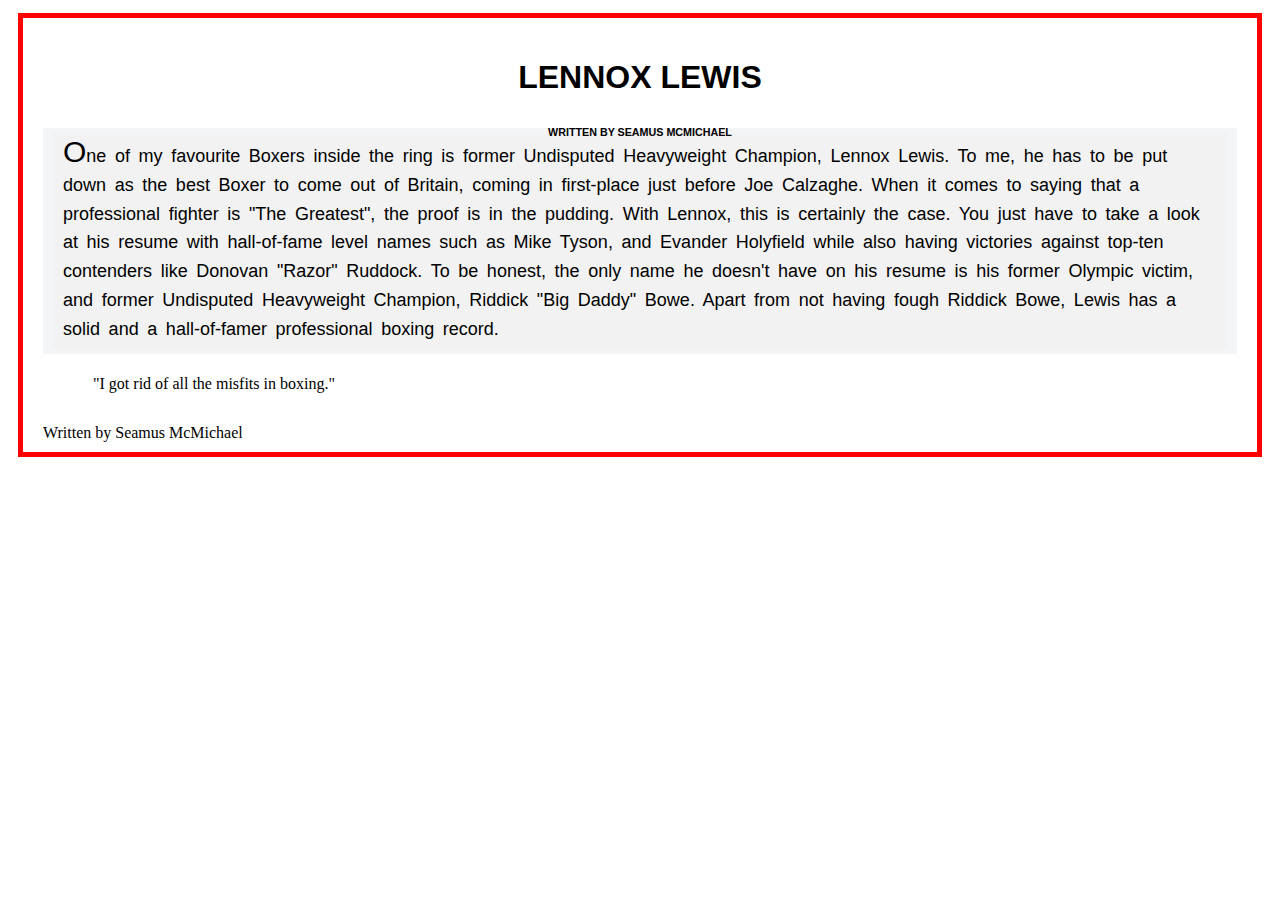
<file: lewis.html>
<!DOCTYPE html>
<html>
    <head>
        <meta charset="utf-8" lang="en">
 <title>Lennox Lewis</title>
           <script type="text/javascript">
           </script>

           <link rel="stylesheet" type="text/css"    href="style.css">
    </head>

    <body>
<header>
    <div class="main-header">
        <h1>lennox lewis</h1>
        <h6>Written by Seamus McMichael</h6>
</div>
</header>

        
<main>

    <div class="about-paragraph">
        
        <p class="p-about"> One of my favourite Boxers inside the ring is former Undisputed Heavyweight Champion, Lennox Lewis. To me, he has to be put down as the best Boxer to come out of Britain, coming in first-place just before Joe Calzaghe.
        When it comes to saying that a professional fighter is "The Greatest", the proof is in the pudding.  With Lennox, this is certainly the case.  
        You just have to take a look at his resume with hall-of-fame level names such as Mike Tyson, and Evander Holyfield while also having victories against top-ten contenders like Donovan "Razor" Ruddock. To be honest, the only name he 
        doesn't have on his resume is his former Olympic victim, and former Undisputed Heavyweight Champion, Riddick "Big Daddy" Bowe. Apart from not having fough Riddick Bowe, Lewis has a solid and a hall-of-famer professional boxing record.</p> 
    </div>
    
       <caption>
    <blockquote>
        "I got rid of all the misfits in boxing."
    </blockquote>
       </caption>
</main>    
    
   <footer>
Written by Seamus McMichael
   </footer>      

   </body>
</html>
</file>
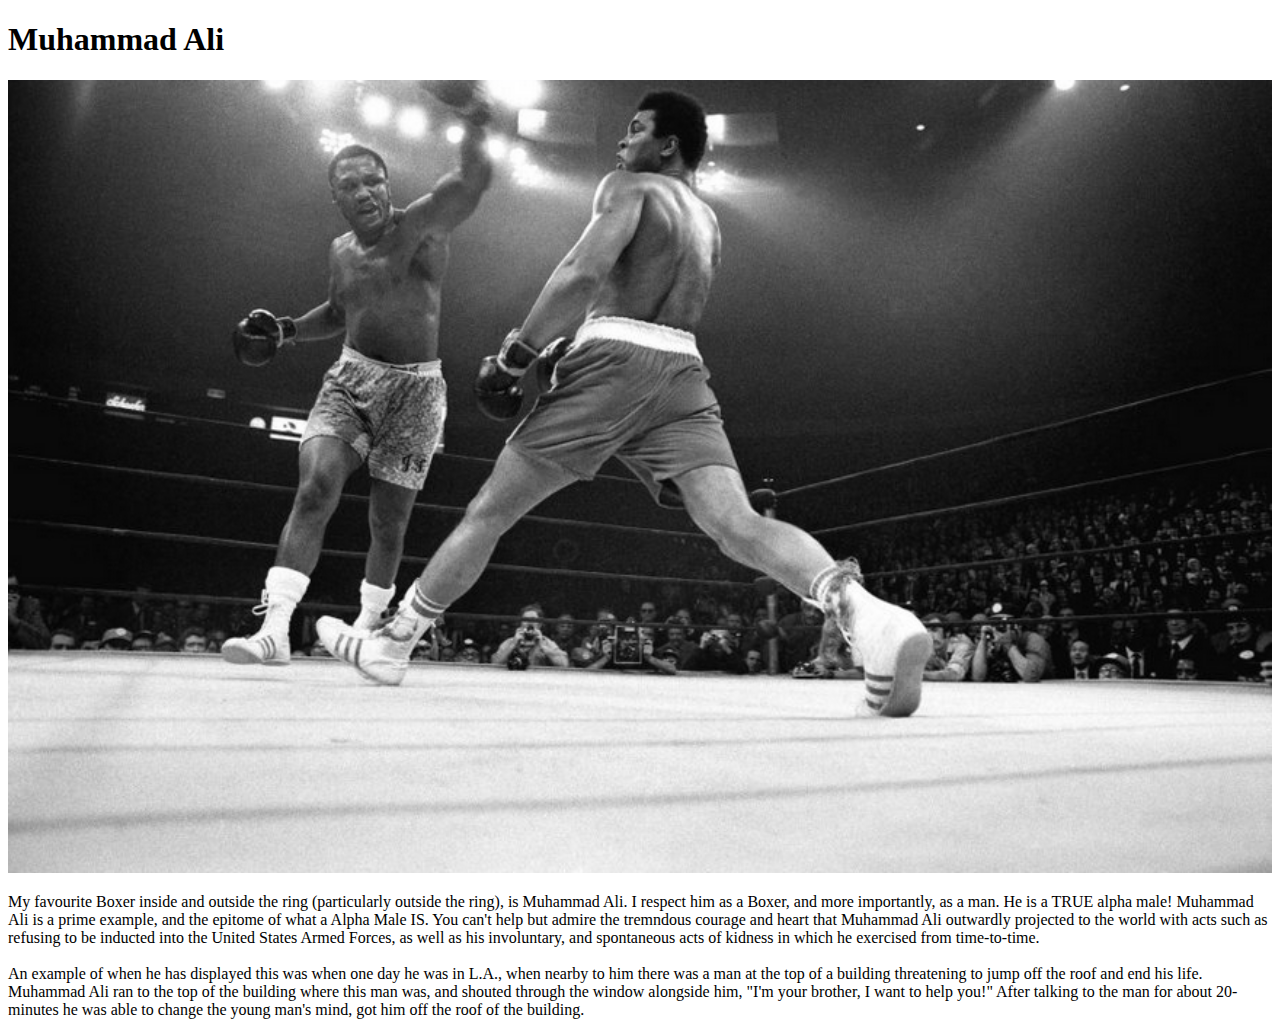
<file: muhammadali.html>
<!DOCTYPE html>
<html>
    
    <head>
        <!--Meta tags-->
    <meta lang="en-UK">
    <meta charset="utf-8">

 <title></title>
    </head>
    
     <body>
         <h1>Muhammad Ali</h1>
         <section class="">
         <div class="row">
         <img src="images/alifrazier.png" width="100%">
         
<p class="lead">My favourite Boxer inside and outside the ring (particularly outside the ring), is Muhammad Ali.  I respect him as a Boxer, and more importantly, as a man.
    He is a TRUE alpha male! Muhammad Ali is a prime example, and the epitome of what a Alpha Male IS.  You can't help but admire the tremndous
    courage and heart that Muhammad Ali outwardly projected to the world with acts such as refusing to be inducted into the United States Armed Forces, as well
    as his involuntary, and spontaneous acts of kidness in which he exercised from time-to-time.<br>

    <br> An example of when he has displayed this was when one day he was in L.A., when nearby to him there was a man at the top of a building threatening
    to jump off the roof and end his life.  Muhammad Ali ran to the top of the building where this man was, and shouted through the window alongside him, 
    "I'm your brother, I want to help you!" After talking to the man for about 20-minutes he was able to change the young man's mind, got him off the roof of the building.</p>
        </div>
        </section>
    
    
    </body>
    </html>
</file>
<file: style.css>
*  {

margin: 10px, 5px;
padding: 5px 10px;
}


.main-header {
font-family: Arial, Helvetica, sans-serif;
font-weight: 1800;
text-decoration: paleturquoise;
text-transform: uppercase;
text-align: center;
width: 100;
height: 80px;
display: block; 
}

.main-header h6{
    padding-top:0;
}
.about-paragraph{

}
blockquote:before{
    content:'';
}

body {

    background: lightblue,no-repeat;
    border: 5px solid red;
    background-position:fixed 0 0;
 
}



a:visited {
color: red;
}


.p-about {
line-height: 1.6em;
font-size: 18px;
word-spacing: 0.2em;
font-family: helvetica;
margin: auto;
background-color:#f2f2f2;
}


p::first-letter {
    font-size: 30px;
}

p:hover{
    transition: 1s ease-in-out;
    font-size:20px;
}
.about-paragraph{
    background-color:#f4f5f6;
    
}
</file>
